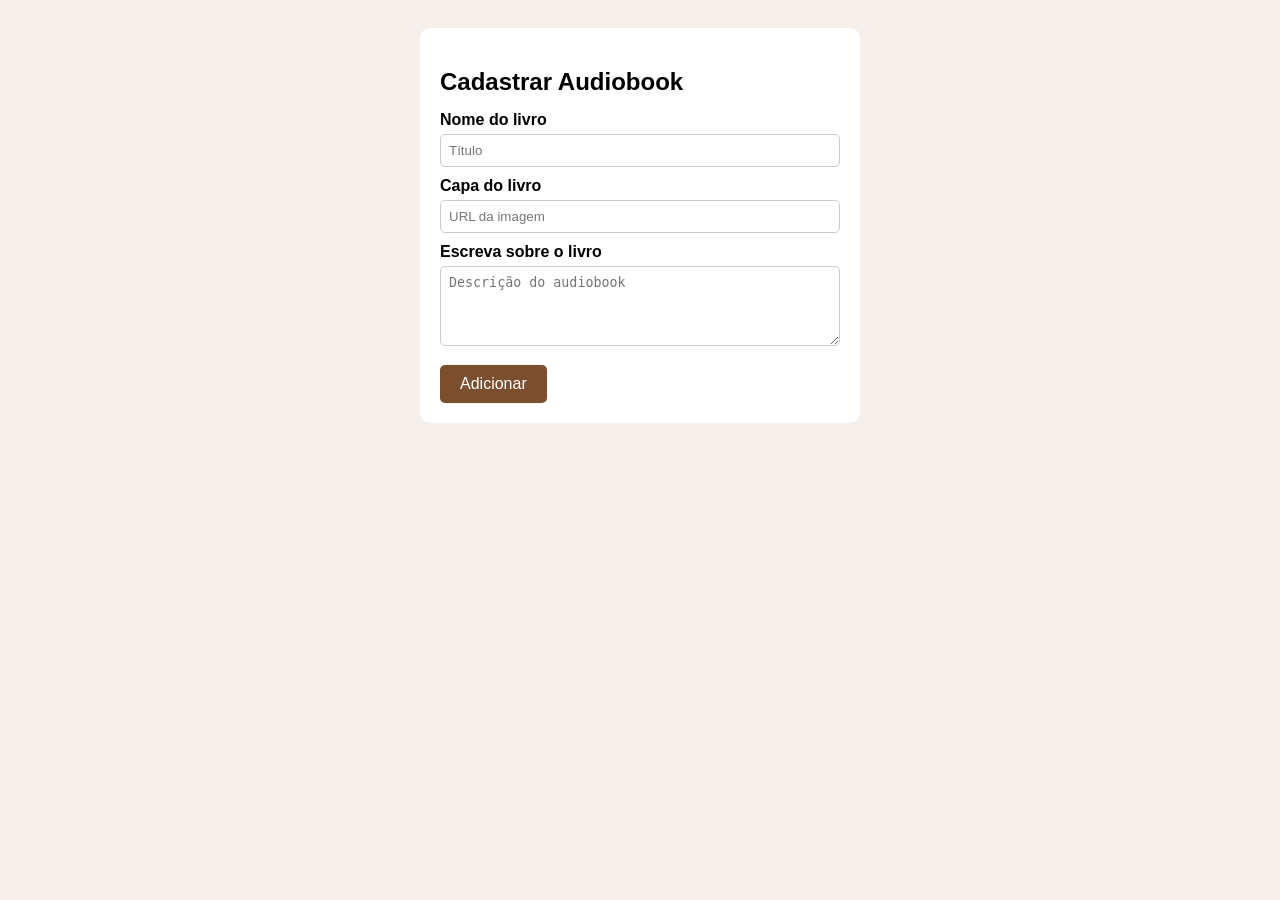
<file: form.html>
<!DOCTYPE html>
<html lang="pt-br">
<head>
  <meta charset="UTF-8">
  <meta name="viewport" content="width=device-width, initial-scale=1.0">
  <title>Audiobooks de Desenvolvimento Pessoal</title>
  <link rel="stylesheet" href="style.css">
</head>
<body>

  <div class="formulario">
    <h2 class="titulo">Cadastrar Audiobook</h2>
    <form id="meuFormulario">
      <label for="titulo">Nome do livro</label>
      <input type="text" id="titulo" placeholder="Título" required><br>

      <label for="imagem">Capa do livro</label>
      <input type="url" id="imagem" placeholder="URL da imagem" required><br>

      <label for="paragrafo">Escreva sobre o livro</label>
      <textarea id="paragrafo" placeholder="Descrição do audiobook"></textarea><br>

      <button type="submit">Adicionar</button>
    </form>
  </div>

  <!-- Parede onde os cards serão exibidos -->
  <div id="colecao"></div>

  <script src="script.js"></script>
</body>
</html>
</file>
<file: style.css>
body {
  font-family: Arial, sans-serif;
  padding: 20px;
  background-color: #f5f0eb;
}

.formulario {
  background-color: white;
  padding: 20px;
  border-radius: 10px;
  max-width: 400px;
  margin: 0 auto 30px auto;
}

.titulo {
  margin-bottom: 15px;
}

label {
  display: block;
  margin-top: 10px;
  font-weight: bold;
}

input, textarea {
  width: 100%;
  padding: 8px;
  margin-top: 5px;
  border: 1px solid #ccc;
  border-radius: 5px;
  box-sizing: border-box;
}

textarea {
  height: 80px;
}

button {
  margin-top: 15px;
  padding: 10px 20px;
  background-color: #7b4f2e;
  color: white;
  border: none;
  border-radius: 5px;
  cursor: pointer;
  font-size: 16px;
}

button:hover {
  background-color: #5c3820;
}

/* Área dos cards */
#colecao {
  display: flex;
  flex-wrap: wrap;
  gap: 20px;
  justify-content: center;
}

.card {
  background-color: white;
  border-radius: 10px;
  padding: 15px;
  width: 200px;
  box-shadow: 2px 2px 8px rgba(0,0,0,0.1);
  text-align: center;
}

.card img {
  width: 100%;
  height: 150px;
  object-fit: cover;
  border-radius: 8px;
}

.card h3 {
  margin-top: 10px;
  font-size: 16px;
}

.card p {
  font-size: 14px;
  color: #555;
}
</file>
